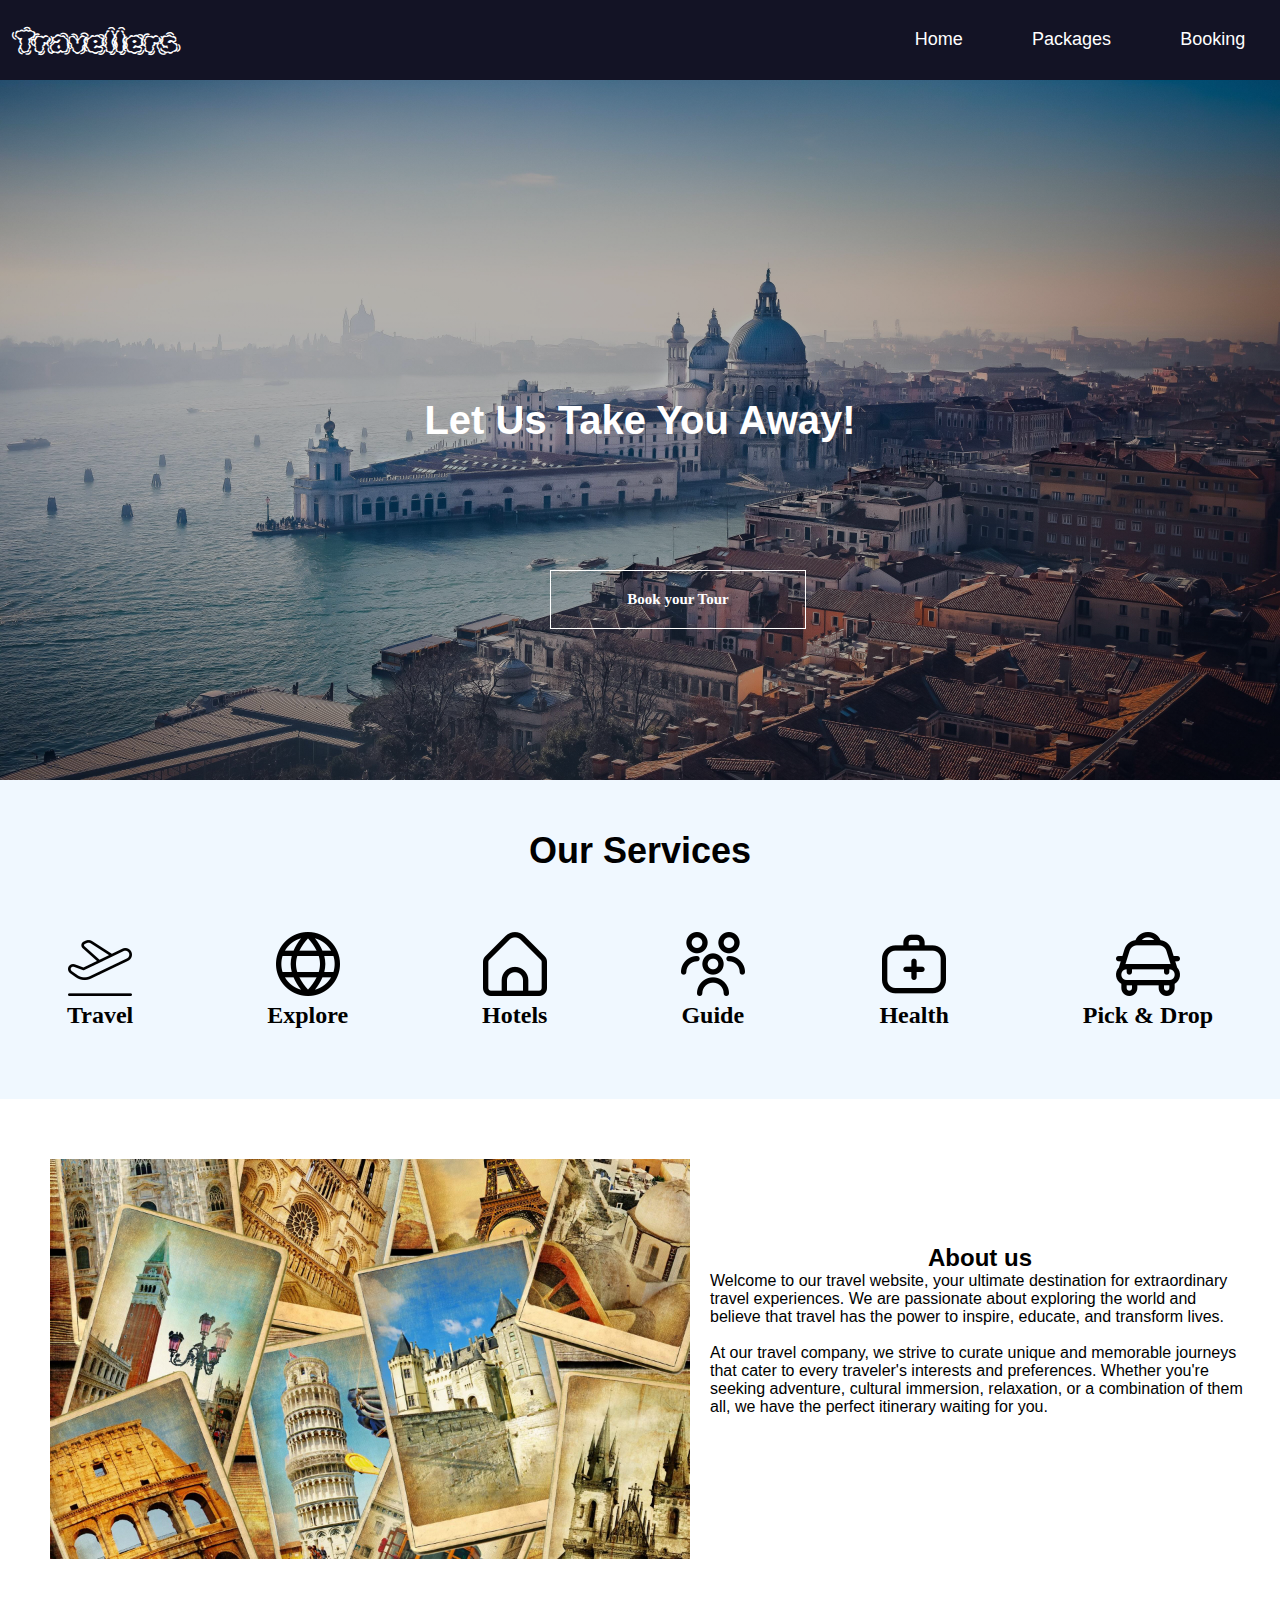
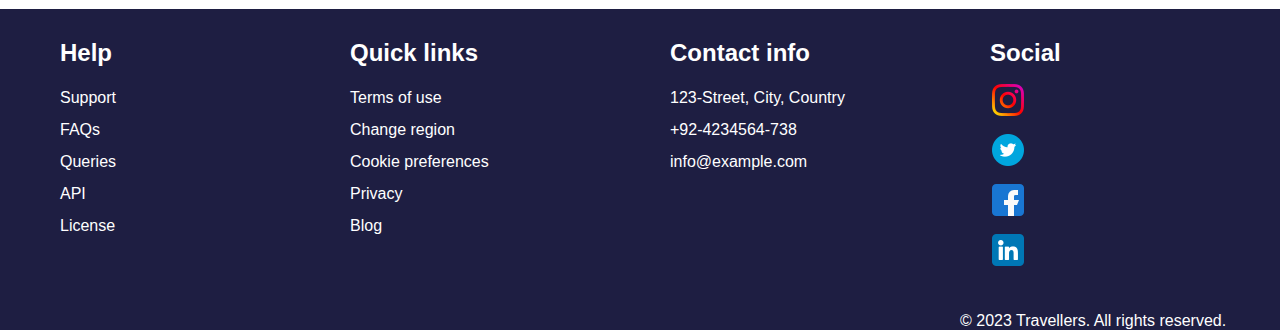
<file: index.html>
<!DOCTYPE html>
<html lang="en">
  <head>
    <meta charset="UTF-8" />
    <meta http-equiv="X-UA-Compatible" content="IE=edge" />
    <meta name="viewport" content="width=device-width, initial-scale=1.0" />
    <title>Home</title>
    <link rel="stylesheet" href="./style.css" />
    <link rel="preconnect" href="https://fonts.googleapis.com" />
    <link rel="preconnect" href="https://fonts.gstatic.com" crossorigin />
    <link
      href="https://fonts.googleapis.com/css2?family=Rubik+Puddles&display=swap"
      rel="stylesheet"
    />
  </head>
  <body>
    <header>
      <nav class="nav">
        <div class="logo">Travellers</div>
        <div>
          <ul class="links">
            <li><a href="./index.html">Home</a></li>
            <li><a href="./page2.html">Packages</a></li>
            <li><a href="./page3.html">Booking</a></li>
          </ul>
        </div>
      </nav>
    </header>
    <div class="mainpage">
      <main>
        <h1 class="text">Let Us Take You Away!</h1>
        <div class="button"><a href="./page3.html">Book your Tour</a></div>
      </main>
    </div>

    <div class="service">
      <h2>Our Services</h2>
      <ul>
        <li>
          <img src="./logos/plane-departure.png" alt="" /><a href="">Travel</a>
        </li>
        <li><img src="./logos/globe.png" alt="" /><a href="">Explore</a></li>
        <li><img src="./logos/home (2).png" alt="" /><a href="">Hotels</a></li>
        <li><img src="./logos/users-alt.png" alt="" /><a href="">Guide</a></li>
        <li><img src="./logos/doctor.png" alt="" /><a href="">Health</a></li>
        <li><img src="./logos/taxi.png" alt="" /><a href="">Pick & Drop</a></li>
      </ul>
    </div>

    <div class="about">
      <div class="img1">
        <img src="./images/wp4782918-travel-the-world-wallpapers.jpg" alt="" />
      </div>
      <div class="content">
        <h2 class="para">About us</h2>
        <p>
          Welcome to our travel website, your ultimate destination for
          extraordinary travel experiences. We are passionate about exploring
          the world and believe that travel has the power to inspire, educate,
          and transform lives. <br /><br />
          At our travel company, we strive to curate unique and memorable
          journeys that cater to every traveler's interests and preferences.
          Whether you're seeking adventure, cultural immersion, relaxation, or a
          combination of them all, we have the perfect itinerary waiting for
          you.
        </p>
      </div>
    </div>

    <footer class="footer">
      <div class="container">
        <div class="help">
          <h3>Help</h3>
          <ul>
            <li><a href="">Support</a></li>
            <li><a href="">FAQs</a></li>
            <li><a href="">Queries</a></li>
            <li><a href="">API</a></li>
            <li><a href="">License</a></li>
          </ul>
        </div>

        <div class="quick">
          <h3>Quick links</h3>
          <ul>
            <li><a href="">Terms of use</a></li>
            <li><a href="">Change region</a></li>
            <li><a href="">Cookie preferences</a></li>
            <li><a href="">Privacy</a></li>
            <li><a href="">Blog</a></li>
          </ul>
        </div>
        <div class="contactus">
          <h3>Contact info</h3>
          <ul>
            <li><a href="">123-Street, City, Country</a></li>
            <li><a href="">+92-4234564-738</a></li>
            <li><a href="">info@example.com</a></li>
          </ul>
        </div>

        <div class="social">
          <h3>Social</h3>
          <ul>
            <li><img src="./logos/004-instagram.png" alt="" /></li>
            <li><img src="./logos/003-twitter.png" alt="" /></li>
            <li><img src="./logos/002-facebook.png" alt="" /></li>
            <li><img src="./logos/001-linkedin.png" alt="" /></li>
          </ul>
        </div>
      </div>
      <div class="copyright">
        <p>&copy; 2023 Travellers. All rights reserved.</p>
      </div>
    </footer>
  </body>
</html>
</file>
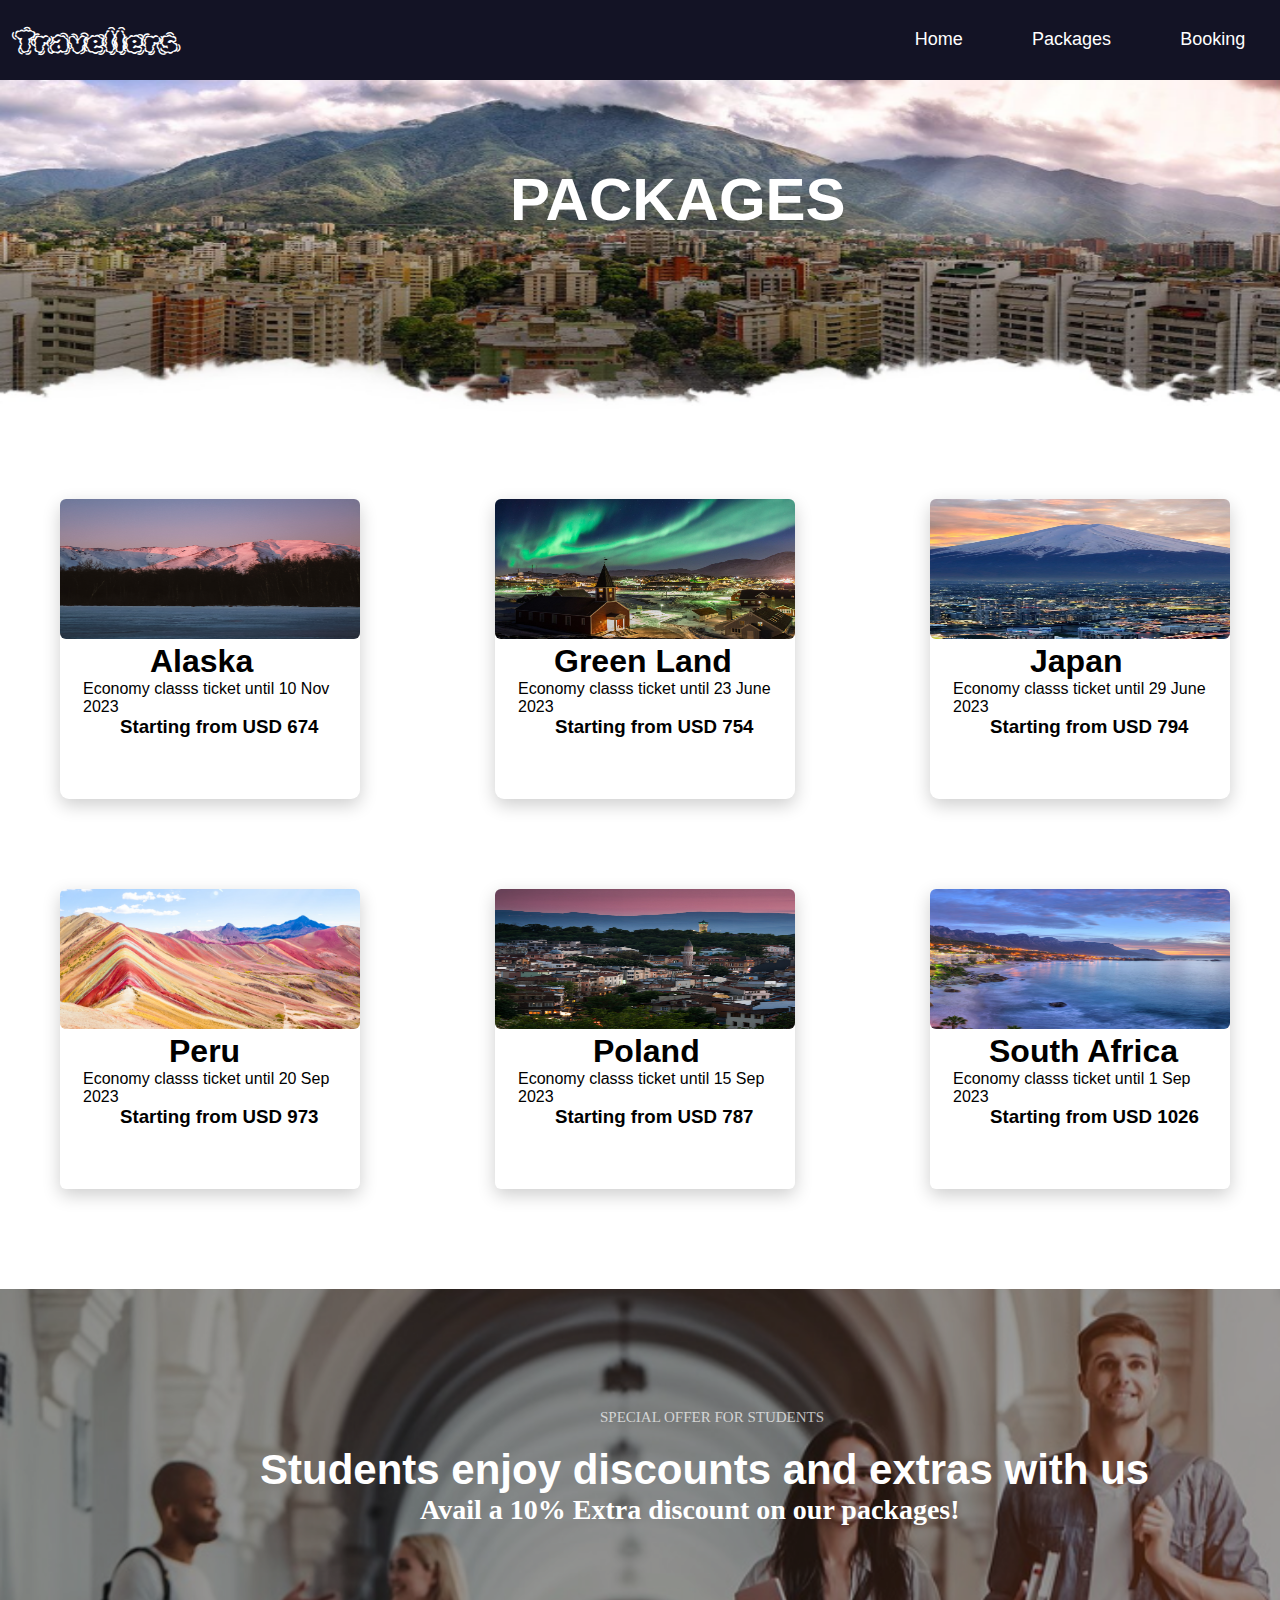
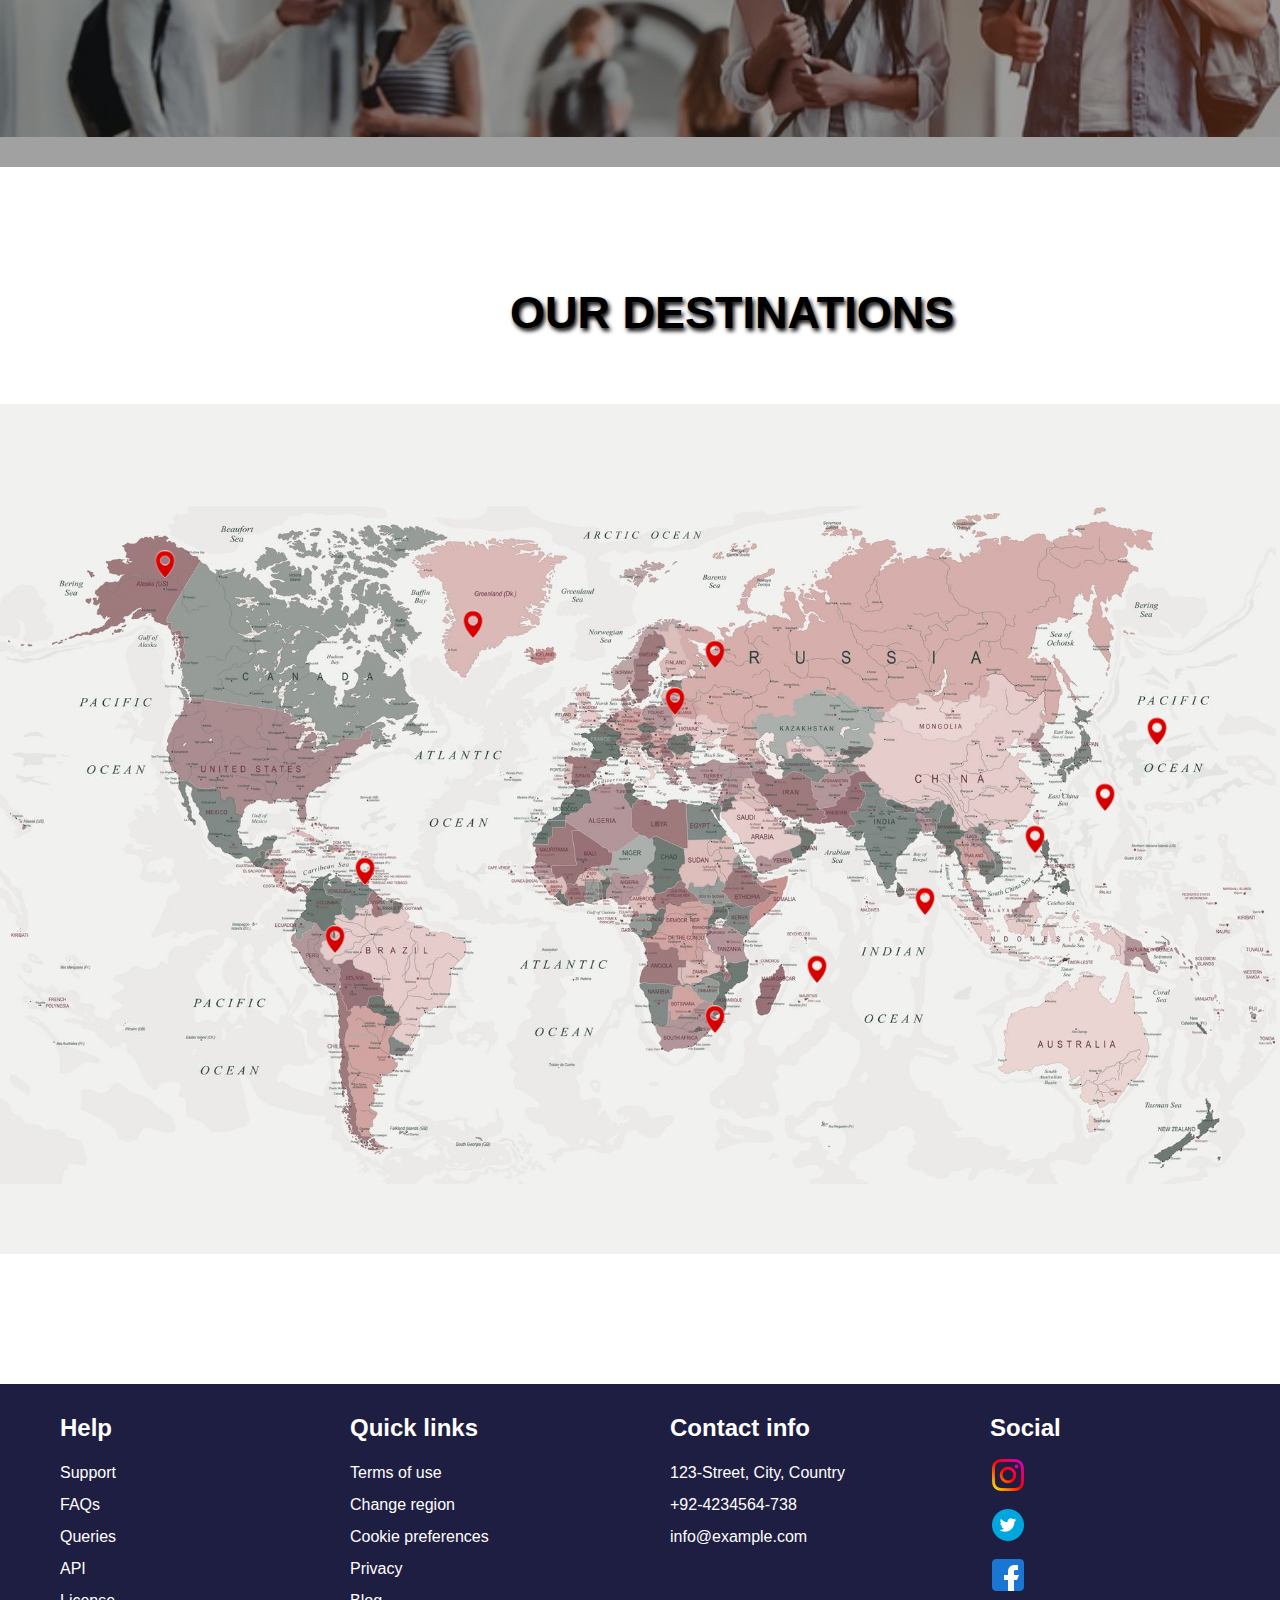
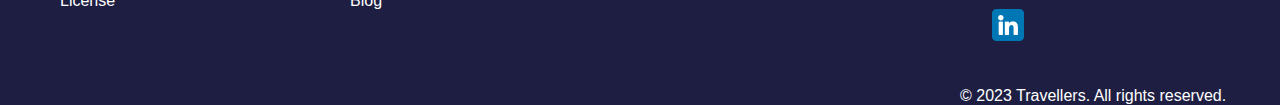
<file: page2.html>
<!DOCTYPE html>
<html lang="en">

<head>
  <meta charset="UTF-8" />
  <meta http-equiv="X-UA-Compatible" content="IE=edge" />
  <meta name="viewport" content="width=device-width, initial-scale=1.0" />
  <title>Packages</title>
  <link rel="stylesheet" href="style.css" />
  <link rel="preconnect" href="https://fonts.googleapis.com" />
  <link rel="preconnect" href="https://fonts.gstatic.com" crossorigin />
  <link href="https://fonts.googleapis.com/css2?family=Rubik+Puddles&display=swap" rel="stylesheet" />
</head>

<body>
  <header>
    <nav class="nav">
      <div class="logo">Travellers</div>
      <div>
        <ul class="links">
          <li><a href="./index.html">Home</a></li>
          <li><a href="./page2.html">Packages</a></li>
          <li><a href="./page3.html">Booking</a></li>
        </ul>
      </div>
    </nav>
  </header>

  <img class="nimg_main" src="main.png" alt="img not found" />
  <h1 class="nhead">PACKAGES</h1>

  <div id="ncontainer_sub">
    <div>
      <div class="ndisplay">
        <img class="nitem" id="nitem1" src="alaska.png" alt="img not found" />
        <div class="nbox">
          <h1 class="ncity">Alaska</h1>
          <p class="ntext">Economy classs ticket until 10 Nov 2023</p>
          <h3 class="nc12">Starting from USD 674</h3>
        </div>
      </div>
      <div class="ndisplay1">
        <img class="nitem" id="nitem4" src="peru.png" alt="img not found" />
        <div class="nbox">
          <h1 class="ncity4">Peru</h1>
          <p class="ntext">Economy classs ticket until 20 Sep 2023</p>
          <h3 class="nc12">Starting from USD 973</h3>
        </div>
      </div>
    </div>
    <div>
      <div class="ndisplay">
        <img class="nitem" id="nitem2" src="greenland.jpg" alt="img not found" />
        <div class="nbox">
          <h1 class="ncity2">Green Land</h1>
          <p class="ntext">Economy classs ticket until 23 June 2023</p>
          <h3 class="nc12">Starting from USD 754</h3>
        </div>
      </div>
      <div class="ndisplay1">
        <img class="nitem" id="nitem5" src="poland.png" alt="img not found" />
        <div class="nbox">
          <h1 class="ncity5">Poland</h1>
          <p class="ntext">Economy classs ticket until 15 Sep 2023</p>
          <h3 class="nc12">Starting from USD 787</h3>
        </div>
      </div>
    </div>
    <div>
      <div class="ndisplay">
        <img class="nitem" id="nitem3" src="japan.png" alt="img not found" />
        <div class="nbox">
          <h1 class="ncity3">Japan</h1>
          <p class="ntext">Economy classs ticket until 29 June 2023</p>
          <h3 class="nc12">Starting from USD 794</h3>
        </div>
      </div>
      <div class="ndisplay1">
        <img class="nitem" id="nitem6" src="south africa.png" alt="img not found" />
        <div class="nbox">
          <h1 class="ncity6">South Africa</h1>
          <p class="ntext">Economy classs ticket until 1 Sep 2023</p>
          <h3 class="nc12">Starting from USD 1026</h3>
        </div>
      </div>
    </div>
  </div>

  <img class="nstudent" src="students.png" alt="img not found" />
  <div class="ndiscount">
    <p id="nupper">SPECIAL OFFER FOR STUDENTS</p>
    <h1>Students enjoy discounts and extras with us</h1>
    <h1 id="nlower">Avail a 10% Extra discount on our packages!</h1>
  </div>

  <h1 class="nhead2">OUR DESTINATIONS</h1>

  <img class="nmap" src="map.jpg" alt="img not found" />

  <div class="ncontainer" id="ncontainer1">
    <img class="npin" src="pin.webp" alt="img not found" />
    <div class="ncard" id="ncard1">
      <img class="npic" id="npic1" src="alaska.png" alt="img not found" />
      <h1 class="nh" id="nh1">ALASKA</h1>
      <div></div>
      Embark on an unforgettable journey through Alaska's untamed wonders,
      where nature's grandeur awaits.Experience the thrill of a lifetime as
      you explore Alaska's glaciers, fjords, and wildlife on our immersive
      adventure tour.
    </div>
  </div>

  <div class="ncontainer" id="ncontainer2">
    <img class="npin" src="pin.webp" alt="img not found" />
    <div class="ncard" id="ncard2">
      <img class="npic" id="npic2" src="greenland.jpg" alt="img not found" />
      <h2 class="nh" id="nh2">GREEN LAND</h2>
      <div></div>
      Unleash your inner explorer as you venture into the heart of Greenland,
      a land of ice and wonder that promises a journey like no other,where
      every frame tells a story of natural beauty and untamed spirit.
    </div>
  </div>

  <div class="ncontainer" id="ncontainer3">
    <img class="npin" src="pin.webp" alt="img not found" />
    <div class="ncard" id="ncard3">
      <img class="npic" src="poland.png" alt="img not found" />
      <h1 class="nh" id="nh3">POLAND</h1>
      <div></div>
      Delve into Poland's fascinating history as you walk in the footsteps of
      kings and queens, exploring magnificent palaces and historic landmarks,
      from world-class museums to vibrant street art, experiencing the
      creative pulse of the nation.
    </div>
  </div>

  <div class="ncontainer" id="ncontainer4">
    <img class="npin" src="pin.webp" alt="img not found" />
    <div class="ncard" id="ncard4">
      <img class="npic" id="np4" src="germany.png" alt="img not found" />
      <h1 class="nh" id="nh4">GERMANY</h1>
      <div></div>
      Witness the natural beauty of Germany's landscapes, from the mystical
      Black Forest to the awe-inspiring Bavarian Alps, offering endless
      opportunities for outdoor adventures and breathtaking vistas.
    </div>
  </div>

  <div class="ncontainer" id="ncontainer5">
    <img class="npin" src="pin.webp" alt="img not found" />
    <div class="ncard" id="ncard5">
      <img class="npic" src="japan.png" alt="img not found" />
      <h1 class="nh" id="nh4">JAPAN</h1>
      <div></div>
      Journey to the land of tranquility and tradition, where Japan's
      captivating beauty will mesmerize your senses, where exquisite sushi,
      flavorful ramen, and delicate matcha creations await.
    </div>
  </div>

  <div class="ncontainer" id="ncontainer6">
    <img class="npin" src="pin.webp" alt="img not found" />
    <div class="ncard" id="ncard6">
      <img class="npic" src="taiwan.png" alt="img not found" />
      <h1 class="nh" id="nh4">TAIWAN</h1>
      <div></div>
      Witness the breathtaking spectacle of Taiwan's festivals and
      celebrations, where colorful parades, energetic performances, and
      traditional rituals create an electrifying atmosphere
    </div>
  </div>

  <div class="ncontainer" id="ncontainer7">
    <img class="npin" src="pin.webp" alt="img not found" />
    <div class="ncard" id="ncard7">
      <img class="npic" id="npic7" src="thailand.png" alt="img not found" />
      <h1 class="nh" id="nh4">THAILAND</h1>
      <div></div>
      Escape to the tropical paradise of Thailand, where turquoise waters,
      golden beaches, and lush landscapes beckon you to unwind and discover
      true bliss, where ancient temples, colorful festivals, and warm smiles
      create a captivating and welcoming atmosphere.
    </div>
  </div>

  <div class="ncontainer" id="ncontainer8">
    <img class="npin" src="pin.webp" alt="img not found" />
    <div class="ncard" id="ncard8">
      <img class="npic" id="npic8" src="venezuela.png" alt="img not found" />
      <h1 class="nh" id="nh4">VENEZUELA</h1>
      <div></div>
      venezuela the hidden gem of South America in Venezuela, a land of
      breathtaking beauty, from the majestic Angel Falls to the pristine
      beaches of Los Roques.
    </div>
  </div>

  <div class="ncontainer" id="ncontainer9">
    <img class="npin" src="pin.webp" alt="img not found" />
    <div class="ncard" id="ncard9">
      <img class="npic" id="npic9" src="maldives.png" alt="img not found" />
      <h1 class="nh" id="nh4">MALDIVES</h1>
      <div></div>
      Maldives' secluded islands, where serene beaches, swaying palm trees,
      and breathtaking sunsets create a romantic haven for couples and
      honeymooners, where time slows down, and the gentle sea breeze whispers
      tranquility, offering a true escape from the ordinary.
    </div>
  </div>

  <div class="ncontainer" id="ncontainer10">
    <img class="npin" src="pin.webp" alt="img not found" />
    <div class="ncard" id="ncard10">
      <img class="npic" id="npic10" src="peru.png" alt="img not found" />
      <h1 class="nh" id="nh4">PERU</h1>
      <div></div>
      Peru where the mystical ruins of Machu Picchu and the rich heritage of
      the Inca civilization await your exploration, exploring the colonial
      charm of Lima, the artistic hub of Cusco, and the bustling markets of
      cities like Arequipa and Trujillo.
    </div>
  </div>

  <div class="ncontainer" id="ncontainer11">
    <img class="npin" src="pin.webp" alt="img not found" />
    <div class="ncard" id="ncard11">
      <img class="npic" id="npic11" src="madagascar.png" alt="img not found" />
      <h1 class="nh" id="nh4">MADAGASCAR</h1>
      <div></div>
      Embrace the warm hospitality of the Malagasy people, as you engage with
      local communities, learn about their traditions, and share in the
      genuine smiles and welcoming spirit that define Madagascar
    </div>
  </div>

  <div class="ncontainer" id="ncontainer12">
    <img class="npin" src="pin.webp" alt="img not found" />
    <div class="ncard" id="ncard12">
      <img class="npic" id="npic12" src="south africa.png" alt="img not found" />
      <h1 class="nh" id="nh4">SOUTH AFRICA</h1>
      <div></div>
      Experience the thrill of adventure in South Africa, whether it's cage
      diving with great white sharks in Gansbaai, embarking on a safari drive,
      or bungee jumping from the Bloukrans Bridge, offering endless
      opportunities for relaxation and exploration.
    </div>
  </div>

  <footer class="footer nfooter">
    <div class="container">
      <div class="help">
        <h3>Help</h3>
        <ul>
          <li><a href="">Support</a></li>
          <li><a href="">FAQs</a></li>
          <li><a href="">Queries</a></li>
          <li><a href="">API</a></li>
          <li><a href="">License</a></li>
        </ul>
      </div>

      <div class="quick">
        <h3>Quick links</h3>
        <ul>
          <li><a href="">Terms of use</a></li>
          <li><a href="">Change region</a></li>
          <li><a href="">Cookie preferences</a></li>
          <li><a href="">Privacy</a></li>
          <li><a href="">Blog</a></li>
        </ul>
      </div>
      <div class="contactus">
        <h3>Contact info</h3>
        <ul>
          <li><a href="">123-Street, City, Country</a></li>
          <li><a href="">+92-4234564-738</a></li>
          <li><a href="">info@example.com</a></li>
        </ul>
      </div>

      <div class="social">
        <h3>Social</h3>
        <ul>
          <li><img src="./logos/004-instagram.png" alt="" /></li>
          <li><img src="./logos/003-twitter.png" alt="" /></li>
          <li><img src="./logos/002-facebook.png" alt="" /></li>
          <li><img src="./logos/001-linkedin.png" alt="" /></li>
        </ul>
      </div>
    </div>
    <div class="copyright">
      <p>&copy; 2023 Travellers. All rights reserved.</p>
    </div>
  </footer>
</body>

</html>
</file>
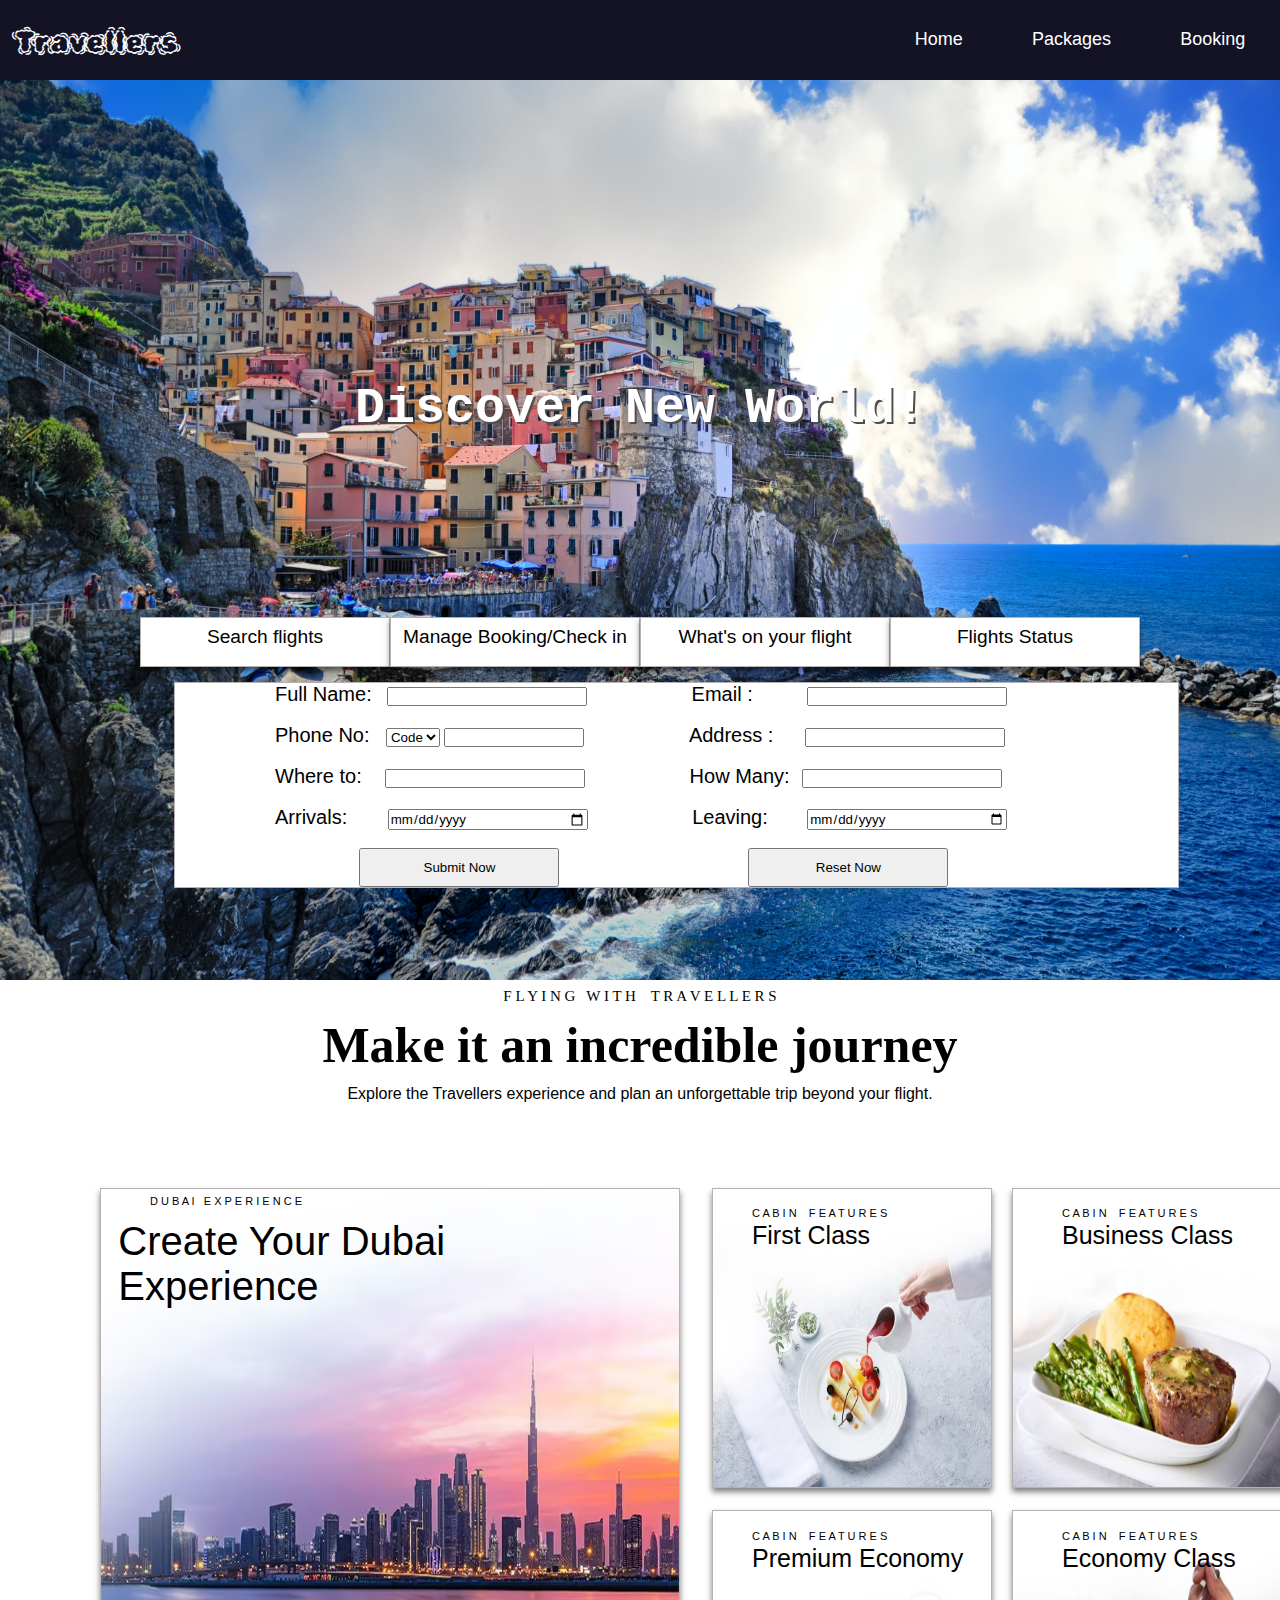
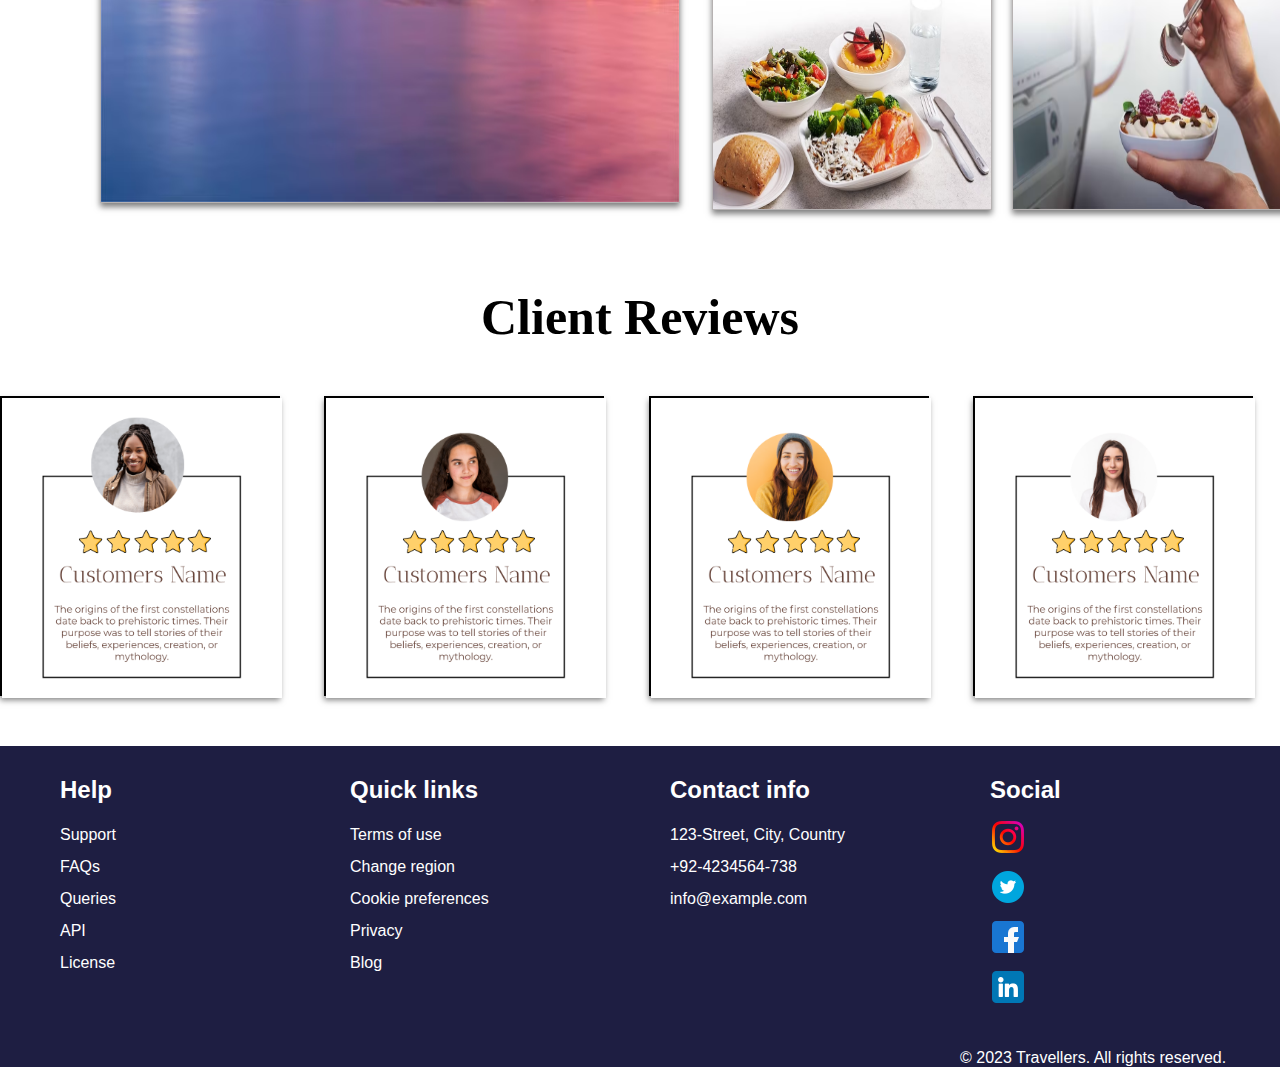
<file: page3.html>
<!DOCTYPE html>
<html lang="en">
  <head>
    <meta charset="UTF-8" />
    <meta http-equiv="X-UA-Compatible" content="IE=edge" />
    <meta name="viewport" content="width=device-width, initial-scale=1.0" />
    <title>Contact us</title>
    <link rel="stylesheet" href="style.css" />
    <link
      href="https://fonts.googleapis.com/css2?family=Rubik+Puddles&display=swap"
      rel="stylesheet"
    />
  </head>
  <body>
    <header>
      <nav class="nav">
        <div class="logo">Travellers</div>
        <div>
          <ul class="links">
            <li><a href="./index.html">Home</a></li>
            <li><a href="./page2.html">Packages</a></li>
            <li><a href="./page3.html">Booking</a></li>
          </ul>
        </div>
      </nav>
    </header>

    <div>
      <img class="aimg1" src="img.jpg" alt="" />
    </div>

    <h1 class="atext">Discover New World!</h1>

    <div class="aform">
      <div class="ac">Search flights</div>
      <div class="ac">Manage Booking/Check in</div>
      <div class="ac">What's on your flight</div>
      <div class="ac">Flights Status</div>
    </div>

    <form class="aflight" action="backend.php">
      <div>
        <label for="name"> Full Name:</label>
        <input type="text" name="myname" id="aname" />

        <label for="email"> Email :</label>
        <input type="email" name="myemail" id="aemail" />
      </div>
      <br />
      <div>
        <label for="phone"> Phone No:</label>
        <select name="phoneCode" id="aphone">
          <option selected hidden value="">Code</option>
          <option value="977">92</option>
          <option value="978">91</option>
          <option value="979">93</option>
          <option value="973">94</option>
          <option value="972">98</option>
          <option value="974">95</option>
        </select>
        <input id="ab" type="phone" name="myphone" id="phone" />

        <label for="address"> Address :</label>
        <input type="text" name="myaddress" id="aaddress" />
      </div>
      <br />
      <div>
        <label for="where"> Where to: </label>
        <input type="text" name="where" id="awhere" />

        <label for="people"> How Many: </label>
        <input type="number" name="people" id="apeople" />
      </div>
      <br />
      <div>
        <label for="arrivals"> Arrivals:</label>
        <input type="date" name="arrivals" id="aarrivals" />

        <label for="leaving"> Leaving:</label>
        <input type="date" name="leaving" id="aleaving" />
      </div>
      <br />
      <div>
        <label for="Submit Now"></label>
        <input class="asu" type="submit" value="Submit Now" />

        <label for="Reset Now"></label>
        <input class="asu" type="reset" value="Reset Now" />
      </div>
    </form>

    <div class="atravel">
      <pre class="aflying">F L Y I N G   W I T H    T R A V E L L E R S</pre>
      <h1 class="ajourney">Make it an incredible journey</h1>
      <ul class="aexplore">
        Explore the Travellers experience and plan an unforgettable trip beyond
        your flight.
      </ul>
    </div>

    <div class="amain">
      <img class="ad1" src="dubai.avif" alt="no img found" />
      <pre class="adubai"> <pre class="ap">D U B A I   E X P E R I E N C E</pre>
      <pre class="adubai2">Create Your Dubai
Experience </pre> </pre>

      <div class="ai">
        <img class="apic" id="aimg1" src="1st class.avif" alt="no img found" />
        <div class="as">
          <pre class="acabin1">C A B I N    F E A T U R E S </pre>
          <pre class="aclass">First Class</pre>
          
        </div>
        <img
          class="apic" id="aimg2" src="premium-economy.avif" alt="no img found" />
        <div class="as">
          <pre class="acabin2">C A B I N    F E A T U R E S</pre>
          <pre class="aclass">Premium Economy</pre>
          
        </div>
      </div>
      <div class="ai">
        <img class="apic" id="aimg3" src="business-class.avif" alt="no img found" />
        <div class="as1">
          <pre class="acabin3">C A B I N    F E A T U R E S</pre>
          <pre class="aclass1">Business Class</pre>
        </div>
        <img
          class="apic" id="aimg4" src="economy-class.avif" alt="no img found" />
        <div class="as1">
          <pre class="acabin4">C A B I N    F E A T U R E S </pre>
          <pre class="aclass1">Economy Class</pre>
        </pre>
        </div>
      </div>
    </div>

    <div class="areview">
      <h1 class="aclient">Client Reviews</h1>
    </div>

    <div class="acontainer">
      <div class="acard"><img src="r.png" alt="No Image Found" /></div>
      <div class="acard"><img src="r1.png" alt="No Image Found" /></div>
      <div class="acard"><img src="r2.png" alt="No Image Found" /></div>
      <div class="acard"><img src="r3.png" alt="No Image Found" /></div>
      <div class="acard"><img src="r4.png" alt="No Image Found" /></div>
      <div class="acard"><img src="r5.png" alt="No Image Found" /></div>
      <div class="acard"><img src="r6.png" alt="No Image Found" /></div>
      <div class="acard"><img src="r7.png" alt="No Image Found" /></div>
      <div class="acard"><img src="r8.png" alt="No Image Found" /></div>
      <div class="acard"><img src="r9.png" alt="No Image Found" /></div>
      <div class="acard"><img src="r10.png" alt="No Image Found" /></div>
      <div class="acard"><img src="r11.png" alt="No Image Found" /></div>
      <div class="acard"><img src="r1.png" alt="No Image Found" /></div>
      <div class="acard"><img src="r2.png" alt="No Image Found" /></div>
    </div>
  </body>

  <footer class="footer">
    <div class="container">
      <div class="help">
        <h3>Help</h3>
        <ul>
          <li><a href="">Support</a></li>
          <li><a href="">FAQs</a></li>
          <li><a href="">Queries</a></li>
          <li><a href="">API</a></li>
          <li><a href="">License</a></li>
        </ul>
      </div>

      <div class="quick">
        <h3>Quick links</h3>
        <ul>
          <li><a href="">Terms of use</a></li>
          <li><a href="">Change region</a></li>
          <li><a href="">Cookie preferences</a></li>
          <li><a href="">Privacy</a></li>
          <li><a href="">Blog</a></li>
        </ul>
      </div>
      <div class="contactus">
        <h3>Contact info</h3>
        <ul>
          <li><a href="">123-Street, City, Country</a></li>
          <li><a href="">+92-4234564-738</a></li>
          <li><a href="">info@example.com</a></li>
        </ul>
      </div>

      <div class="social">
        <h3>Social</h3>
        <ul>
          <li><img src="./logos/004-instagram.png" alt="" /></li>
          <li><img src="./logos/003-twitter.png" alt="" /></li>
          <li><img src="./logos/002-facebook.png" alt="" /></li>
          <li><img src="./logos/001-linkedin.png" alt="" /></li>
        </ul>
      </div>
    </div>
    <div class="copyright">
      <p>&copy; 2023 Travellers. All rights reserved.</p>
    </div>
  </footer>
</html>
</file>
<file: style.css>
* {
  margin: 0;
  padding: 0;
  box-sizing: border-box;
  font-family: 'Segoe UI', Tahoma, Geneva, Verdana, sans-serif;
}

.nav {
  position: relative;
  display: flex;
  justify-content: space-between;
  background-color: rgb(19, 19, 37);
  width: 100%;
  height: 80px;
}

.links {
  display: flex;
  width: 400px;
  list-style-type: none;
  justify-content: space-around;
  align-items: center;
}

.links li {
  margin-top: 26px;
  padding: 3px;
}

.links li a {
  font-size: large;
  font-weight: 500;
}

.links li:hover {

  background-color: rgb(92, 130, 143);
  border-radius: 5px;
}


.links li a {
  text-decoration: none;
  color: white;
}

.mainpage {
  padding-top: 50px;
  background-image: linear-gradient(rgba(0, 0, 0, 0.3), rgba(0, 0, 0, 0.3)), url("./images/wp9037617-minimalist-4k-italy-wallpapers.jpg");
  background-position: cover;
  background-size: cover;
  width: 100%;
  height: 700px;
}

.button a {
  font-family: cursive;
  margin-left: 550px;
  width: 20%;
  display: flex;
  text-decoration: none;
  color: #fff;
  border: 1px solid #fff;
  padding: 20px 34px;
  font-size: 15px;
  background: transparent;
  font-weight: bold;
  cursor: pointer;
  justify-content: center;
}

.button a:hover {
  border: 1px solid rgb(185, 6, 6);
  background: rgb(185, 6, 6);
  transition: 0.5s;
}


.logo {

  color: white;
  font-family: 'Rubik Puddles', cursive;
  font-weight: bold;
  font-size: 30px;
  width: 30px;
  height: 30px;
  margin-top: 24px;
  margin-left: 15px;
}

.text {

  font-weight: bold;
  color: white;
  position: relative;
  animation: mymove 3s;
  font-size: 40px;
  display: flex;
  align-items: center;
  justify-content: center;
  margin-top: 140px;
  height: 300px;
}

@keyframes mymove {
  from {
    transform: scale(0);
  }

  to {
    transform: scale(1)
  }
}

.container {
  display: flex;
}

.help {

  padding: 30px;
  width: 25%;
}

.help h3 {
  margin-left: 30px;
  font-size: 24px;
  color: white;
  margin-bottom: 15px;
}

.help ul {
  list-style: none;
  margin-left: 30px;
}

.help li a {
  text-decoration: none;
  font-size: 16px;
  line-height: 2;
  color: white;
  margin-bottom: 15px;
  border: 2px;
  text-size-adjust: 30px;
}

.help li a:hover {
  color: skyblue;
  text-decoration: underline;
}


.contactus {

  padding: 30px;
  width: 25%;
}

.contactus h3 {
  font-size: 24px;
  color: white;
  margin-bottom: 15px;
}

.contactus ul {
  list-style: none;
}

.contactus li a {
  text-decoration: none;
  font-size: 16px;
  line-height: 2;
  color: white;
  margin-bottom: 15px;
  border: 2px;
  text-size-adjust: 30px;
}

.contactus li a:hover {
  color: skyblue;
  text-decoration: underline;
}

.quick {

  padding: 30px;
  width: 25%;
}

.quick h3 {
  font-size: 24px;
  color: white;
  margin-bottom: 15px;
}

.quick ul {
  list-style: none;
}

.quick li a {
  text-decoration: none;
  font-size: 16px;
  line-height: 2;
  color: white;
  margin-bottom: 15px;
  border: 2px;
  text-size-adjust: 30px;
}

.quick li a:hover {
  color: skyblue;
  text-decoration: underline;
}

.social {

  padding: 30px;
  width: 25%;
}

.social h3 {

  font-size: 24px;
  color: white;
  margin-bottom: 15px;
}

.social ul {
  list-style: none;
}

.social li img {

  line-height: 2;
  color: white;
  margin-bottom: 10px;
  padding: 2px;
}

.social img:hover {

  width: max-content;
  background-color: skyblue;
  border-radius: 5px;
}


.copyright {
  color: white;
  margin-left: 75%;
}

.service {
  background-color: aliceblue;
  font-size: x-large;
  color: black;
  text-align: center;
  padding-top: 50px;

}

.service ul li a:hover {
  background-color: rgb(245, 245, 104);
  border-radius: 5px;
}

.service li a {
  display: flex;
  list-style: none;
  text-decoration: none;
  color: rgb(0, 0, 0);
  font-family: cursive;
  font-weight: bold;
}

.service ul {
  margin-top: 60px;
  display: flex;
  width: 100%;
  list-style-type: none;
  justify-content: space-around;
  align-items: center;
  margin-bottom: 10px;
  padding-bottom: 70px;
}

.about {
  background-color: white;
  display: flex;
  width: 100%;
}

.img1 {
  margin-top: 50px;
  margin-left: 50px;
  margin-bottom: 50px;
  display: flex;
  width: 150px;
  height: 400px;
}

.content {

  margin-top: 135px;
  width: 50%;
  margin-right: 30px;
  margin-left: 500px;
  margin-bottom: 90px;
  padding-left: 10px;
}

.para {
  text-align: center;
}

.footer {
  background-color: rgb(30, 30, 66);
  width: 100%;
}

.nimg_main {
  position: absolute;
  width: 100vw;
  height: 360px;
}

.nhead {
  position: relative;
  height: 230px;
  padding-top: 85px;
  padding-left: 510px;
  color: white;
  font-size: 60px;
  font-family: sans-serif;
}

.ndisplay {
  margin-top: 61px;
  margin-left: 60px;
  margin-right: 50px;
  height: 300px;
  width: 300px;
  box-shadow: 0px 6px 18px rgba(0, 0, 0, 0.196);
  border-radius: 9px;
}

.ndisplay1 {
  margin-top: 90px;
  margin-left: 60px;
  height: 300px;
  width: 300px;
  box-shadow: 0px 6px 18px rgba(0, 0, 0, 0.196);
  border-radius: 6px;

}

.ndisplay:hover {
  box-shadow: 0px 6px 18px rgba(0, 0, 0, 0.556);
}

.ndisplay1:hover {
  box-shadow: 0px 6px 18px rgba(0, 0, 0, 0.556);
}

#ncontainer_sub {
  display: flex;
  justify-content: space-between;
  margin-top: 128px;
}

.ntext {
  margin-left: 23px;
  margin-right: 20px;
}

.nitem {
  height: 140px;
  width: 300px;
  border-radius: 6px;
  display: inline-block;

}

.ncity {
  margin-left: 90px;
}

.nc12 {
  margin-left: 60px;
}

.ncity2 {
  margin-left: 59px;

}

.ncity3 {
  margin-left: 100px;
}

.ncity4 {
  margin-left: 109px;
}

.ncity5 {
  margin-left: 98px;
}

.ncity6 {
  margin-left: 59px;
}

.nstudent {
  position: absolute;
  width: 100vw;
  margin-top: 100px;
}

.ndiscount {
  position: relative;
  height: 384px;
  width: 100vw;
  height: 478px;
  margin-top: 100px;
  padding-top: 120px;
  padding-left: 260px;
  font-size: 21px;
  font-family: Georgia, 'Times New Roman', Times, serif;
  color: white;
  background-color: rgba(0, 0, 0, 0.368);
}

#nupper {
  padding-left: 340px;
  font-size: 15px;
  color: rgba(255, 255, 255, 0.692);
  font-family: cursive;
  padding-bottom: 20px;
}

#nlower {
  font-size: 28px;
  padding-left: 160px;
  font-family: Georgia, 'Times New Roman', Times, serif;
}

.nhead2 {
  padding-left: 510px;
  text-shadow: 2px 3px 4px;
  margin-top: 120px;
  font-size: 45px;
  /* first one is for right movement 2nd for downward movement and 3rd for blurness of text if want
    to give color just enter the color name in the end after 3rd one */
}

.nmap {
  width: 100vw;
  height: 950px;
  position: absolute;
  padding-bottom: 100px;
  margin-top: 65px;
}

.ncontainer {

  position: relative;
  height: 30px;
  width: 25px;
  display: block;

}

.ncontainer:hover {
  .ncard {
    display: inline-block;
  }

  transition: 0.4s;
}

.npin {
  height: 30px;
  width: 30px;
  flex-direction: center;
  border-radius: 100px;
  transition: 0.4s;

}

.npin:hover {
  box-shadow: 0px 6px 18px red;

  #ncontainer2 {
    display: none;
  }
}

.ncard {
  position: relative;
  display: inline-block;
  height: 260px;
  width: 190px;
  box-shadow: 0px 2px 3px 1px black;
  display: none;
}

.ncard:hover {
  box-shadow: 0px 6px 18px rgba(194, 33, 33, 0.651);
}

.npic {
  height: 260px;
  width: 190px;
}

.nh {
  position: relative;
  display: inline;
}

#ncontainer1 {
  margin-top: 210px;
  margin-left: 150px;
}

#npic1 {
  height: 190px;
  width: 290px;
}

#ncard1 {
  margin-left: 10px;
  height: 190px;
  width: 290px;
}

.nh {
  background-color: rgba(184, 35, 35, 0.493);
}

#ncontainer2 {
  margin-top: 30px;
  margin-left: 458px;

}

#npic2 {
  height: 255px;
  width: 195px;
}

#ncard2 {
  margin-left: 13px;
  height: 255px;
  width: 195px;
}

#ncontainer3 {
  margin-left: 700px;
}

#ncard3 {
  margin-left: 10px;
}

#np4 {
  height: 233px;
}

#ncard4 {
  height: 233px;
}

#ncontainer4 {
  margin-left: 660px;
  margin-top: 17px;


}

#ncontainer5 {
  margin-left: 1142px;
}

#ncontainer6 {
  margin-left: 1090px;
  margin-top: 36px;
}

#ncontainer7 {
  margin-left: 1020px;
  margin-top: 12px;
}

#npic7 {
  height: 190px;
  width: 300px;
}

#ncard7 {
  height: 190px;
  width: 300px;
}

#ncontainer8 {
  margin-left: 350px;
  margin-top: 2px;
}

#npic8 {
  height: 160px;
  width: 303px;
}

#ncard8 {
  height: 160px;
  width: 303px;
}

#ncontainer9 {
  margin-left: 910px;
}

#npic9 {
  height: 160px;
  width: 303px;
}

#ncard9 {
  height: 160px;
  width: 303px;
}

#ncontainer10 {
  margin-left: 320px;
  margin-top: 8px;
}

#npic10 {
  height: 160px;
  width: 303px;
}

#ncard10 {
  height: 160px;
  width: 303px;
}

#ncontainer11 {
  margin-left: 802px;
}

#npic11 {
  height: 160px;
  width: 303px;
}

#ncard11 {
  height: 160px;
  width: 303px;
}

#ncontainer12 {
  margin-left: 700px;
  margin-top: 20px;
}

#npic12 {
  height: 164px;
  width: 300px;
}

#ncard12 {
  height: 164px;
  width: 300px;
}

.nfooter {
  margin-top: 350px;
}

.aimg1 {
  width: 100vw;
  height: 100%;
  position: absolute;
  z-index: -1;
}

.atext {
  margin-top: 300px;
  display: flex;
  justify-content: center;
  position: relative;
  color: white;
  text-shadow: 2px 2px rgb(82, 77, 77);
  font-family: monospace;
  font-size: 50px;
}

.aform {
  margin-top: 180px;
  display: flex;
  justify-content: center;
  justify-items: center;
}

.ac {
  position: relative;
  border: 1px solid rgb(182, 178, 178);
  background-color: white;
  width: 250px;
  height: 50px;
  display: inline-block;
  float: left;
  text-align: center;
  padding: 8px;
  box-shadow: 0 4px 6px rgba(0, 0, 0, 0.5);
  font-size: larger;
}

.ac:hover {
  transform: scale(1.03);
}

.aflight {
  margin-top: 15px;
  margin-left: 174px;
  width: 1005px;
  border: 1px solid rgb(182, 178, 178);
  background-color: rgb(255, 255, 255);
  position: relative;
}

label {
  margin-left: 100px;
  font-size: 20px;
  display: inline-block;
}

input {
  width: 200px;
}

#aname {
  margin-left: 11px;
}

#aphone {
  margin-left: 12px;
}

#ab {
  width: 140px;
}

#awhere {
  margin-left: 19px;
}

#aarrivals {
  margin-left: 36px;
}

#aa {
  width: 105px;
}

#aemail {
  margin-left: 50px;
}

#aaddress {
  margin-left: 27px;
}

#apeople {
  margin-left: 8px;
}

#aleaving {
  margin-left: 35px;
}

.asu {
  margin-left: 80px;
  padding: 10px;
}

.atravel {
  margin-top: 100px;
}

.aflying {
  display: flex;
  justify-content: center;
  font-family: cursive;
  font-size: 15px;
}

.ajourney {
  display: flex;
  justify-content: center;
  font-size: 50px;
  font-family: cursive;
  line-height: 1.6;
}

.aexplore {
  display: flex;
  justify-content: center;
}

.amain {
  display: flex;
  margin-top: 50px;
}

.ad1 {
  width: 580px;
  height: 615px;
  position: absolute;
  margin-left: 100px;
  margin-top: 35px;
  border: 1px solid rgb(182, 178, 178);
  box-shadow: 0 4px 6px rgba(0, 0, 0, 0.5);
}

.ad1:hover {
  transform: scale(1.03);
}

.adubai {
  position: relative;
  display: inline-block;
  margin-top: 30px;
  margin-left: 100px;
  font-size: 11px;
  height: 20px;
}

.ap {
  margin-left: 50px;
}

.adubai2 {
  display: inline-block;
  position: relative;
  width: 10px;
  font-size: 40px;
}

.apr {
  margin-top: 30px;
  margin-left: 40px;
  font-size: 14px;
}

.ai {
  width: 280px;
  height: 300px;
  margin-top: 35px;
  margin-left: 80px;
}

.apic {
  width: 280px;
  height: 300px;
  position: absolute;
  border: 1px solid rgb(182, 178, 178);
  box-shadow: 0 4px 6px rgba(0, 0, 0, 0.5);
}

.apic:hover {
  transform: scale(1.03);
}

#aimg1 {
  margin-left: 330px;
}

#aimg3 {
  margin-left: 270px;
}

#aimg2 {
  margin-top: 260px;
  margin-left: 330px;
}

#aimg4 {
  margin-top: 260px;
  margin-left: 270px;
}

.as {
  position: relative;
  margin-left: 370px;
}

.as1 {
  position: relative;
  margin-left: 270px;
}

.aclass {
  display: inline-block;
  font-size: 25px;
}

.aclass1 {
  display: inline-block;
  font-size: 25px;
  margin-left: 50px;
}

.acabin1 {
  margin-top: 19px;
  display: inline-block;
  font-size: 11px;
}

.acabin2 {
  display: inline-block;
  font-size: 11px;
  margin-top: 280px;
}

.acabin3 {
  margin-top: 19px;
  display: inline-block;
  font-size: 11px;
  margin-left: 50px;
}

.acabin4 {
  display: inline-block;
  font-size: 11px;
  margin-top: 280px;
  margin-left: 50px;
}

.aclient {
  margin-top: 400px;
  font-family: cursive;
  font-size: 50px;
  display: flex;
  justify-content: center;
}

.acontainer {
  overflow-x: scroll;
  white-space: nowrap;
  scroll-behavior: smooth;
  width: 100vw;
  height: 400px;
}

.acontainer::-webkit-scrollbar {
  display: none;
}

.acard {
  box-shadow: 0 4px 6px rgba(0, 0, 0, 0.5);
  margin-top: 50px;
  border: 2px solid black;
  display: inline-block;
  width: 280px;
  height: 300px;
  background-color: white;
  margin-right: 40px;
  font-size: 14px;
  transition: 0.3s ease;
}

.acard img {
  width: 280px;
  height: 300px;
}

.acard:hover {
  transform: scale(1.1);
}

.acard:focus {
  outline: none;
}
</file>
